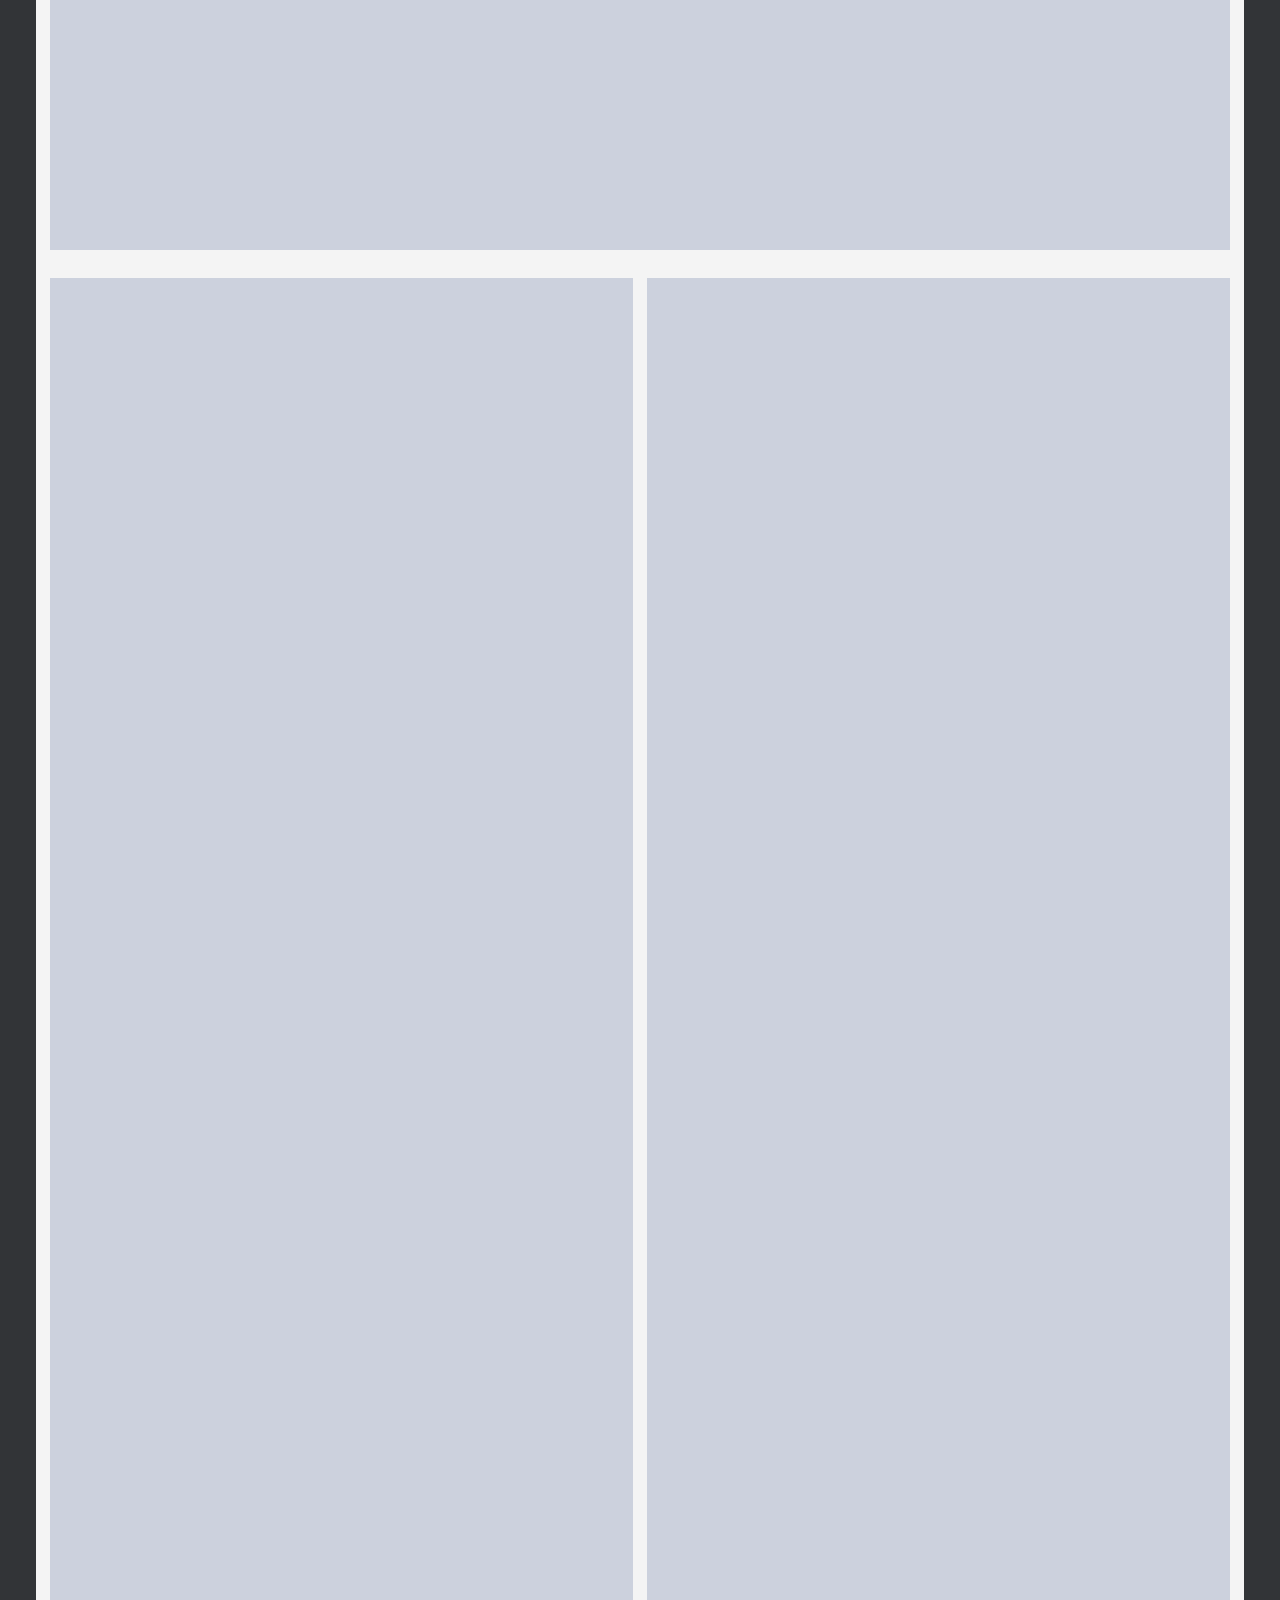
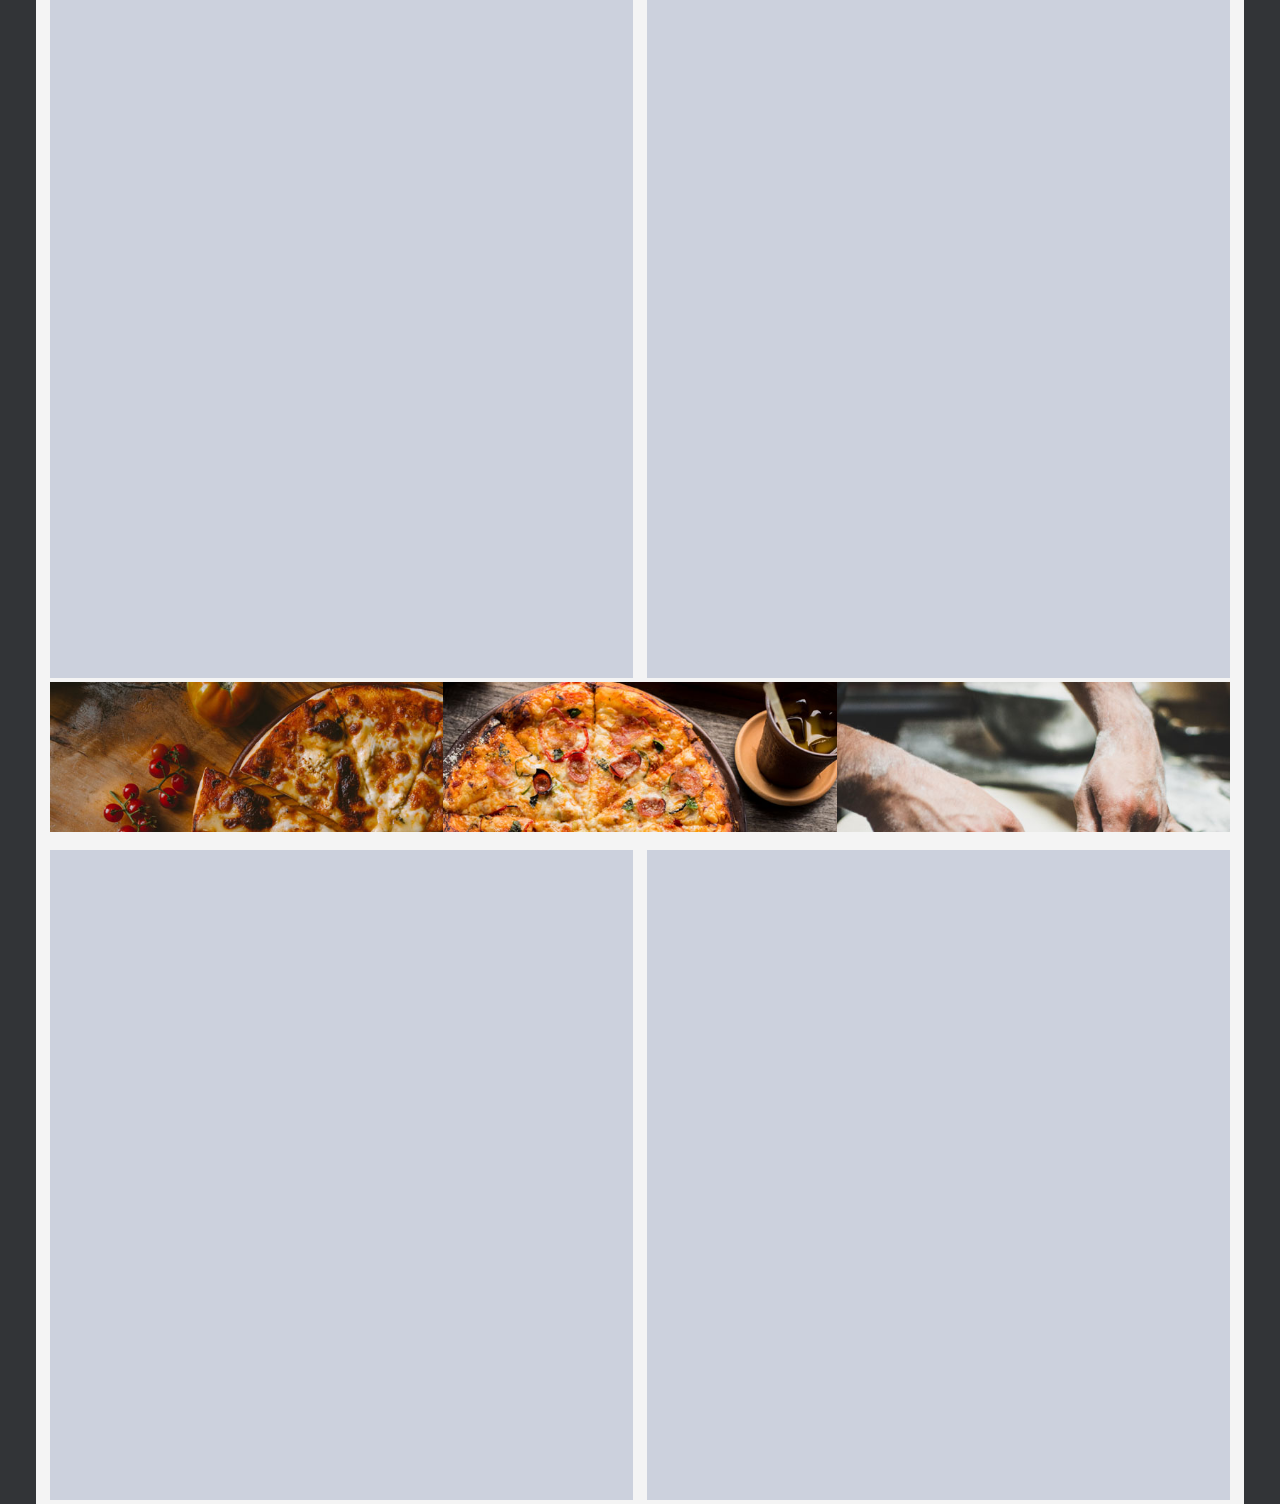
<file: index.html>
<!DOCTYPE html>
<html lang="en">
<head>
    <meta charset="UTF-8">
    <meta name="viewport" content="width=device-width, initial-scale=1.0">
    <meta http-equiv="X-UA-Compatible" content="ie=edge">
    <title>News Widget Demo</title>
    <style>
        body {
            margin: 0;
            padding: 0;
            background-color: #323437;
        }

        .container {
            position: relative;
            margin: 0 auto;
            width: 100%;
            background-color: #f4f4f4;
        }

        .filler {
            background-color: #ccd1dd;
        }

        .full {
            width: 100%;
        }

        .half {
            width: 50%;
        }

        @media (min-width: 576px) {
            .container {
                width: 556px;
                padding-left: 14px;
                padding-right: 14px;
            }
        }

        @media (min-width: 768px) {
            .container {
                width: 748px;
            }
        }

        @media (min-width: 992px) {
            .container {
                width: 972px;
            }
        }

        @media (min-width: 1200px) {
            .container {
                width: 1180px;
            }
        }

        @media (min-width: 1460px) {
            .container {
                width: 1440px;
            }
        }
    </style>
</head>
<body>
    <div class="container">
        <div class="full" style="margin-bottom: 14px;">
            <div class="filler" style="height: 250px;"></div>
        </div>
        <div class="half" style="float: left; display: inline-block; margin-top: 14px;">
            <div class="filler" style="height: 2000px; margin-right: 7px;"></div>
        </div>
        <div class="half" style="display: inline-block; margin-top: 14px;">
            <div class="filler" style="height: 2000px; margin-left: 7px;"></div>
        </div>
        <script type="text/javascript" src="widget.js"></script>
        <iframe id="NewsWidget" src="embed.html?numItems=8&maxItemsPerRow=4" width="100%" frameborder="0" scrolling="no"></iframe>
        <div class="half" style="float: left; display: inline-block; margin-top: 14px;">
            <div class="filler" style="height: 650px; margin-right: 7px;"></div>
        </div>
        <div class="half" style="display: inline-block; margin-top: 14px;">
            <div class="filler" style="height: 650px; margin-left: 7px;"></div>
        </div>
    </div>
</body>
</html>
</file>
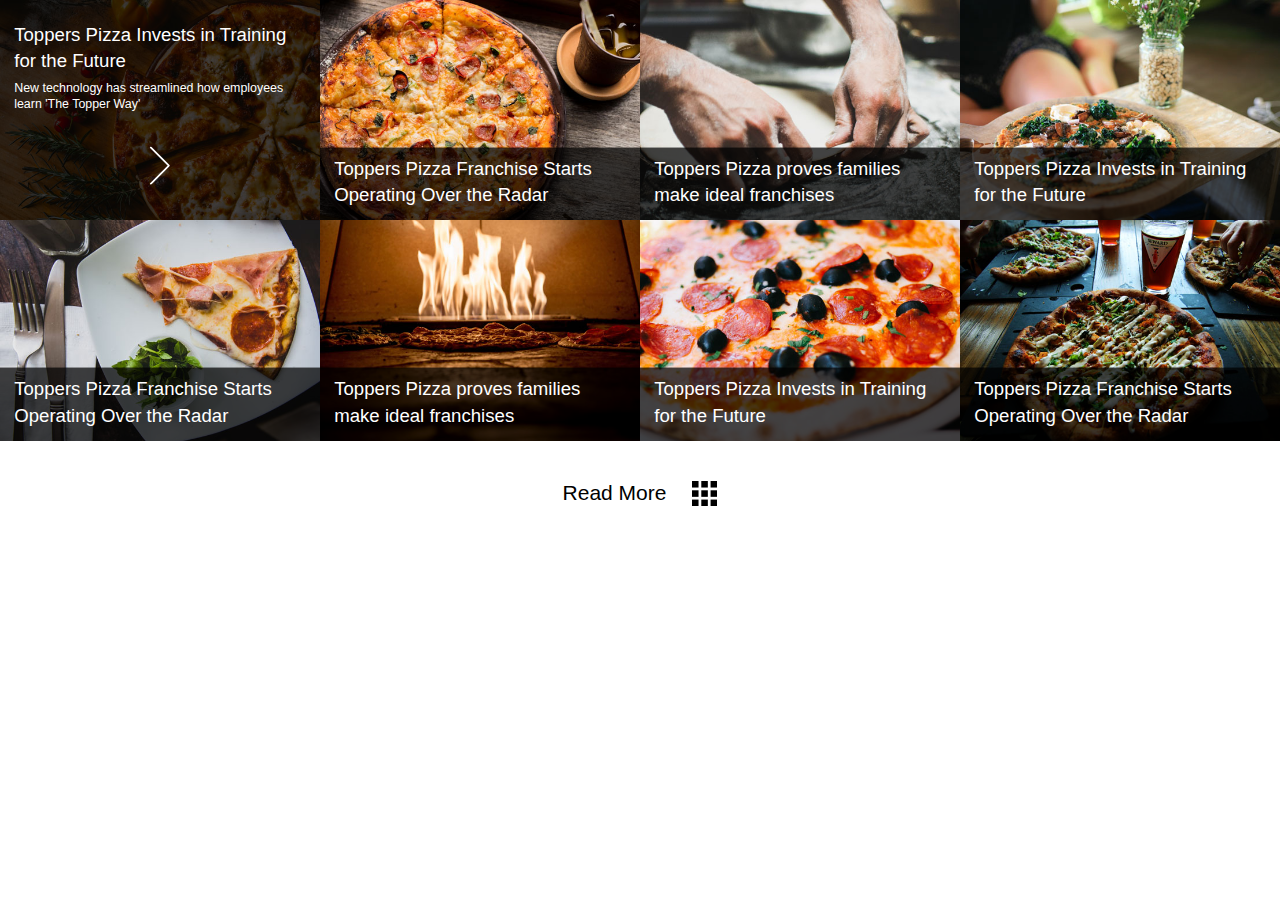
<file: embed.html>
<!DOCTYPE html>
<html lang="en">
<head>
    <meta charset="UTF-8">
    <meta name="viewport" content="width=device-width, initial-scale=1.0">
    <meta http-equiv="X-UA-Compatible" content="ie=edge">
    <link rel="stylesheet" type="text/css" href="embed.css">
</head>
<body>
    <div id="container">
        <div id="dummy" class="hidden">
            <div class="tile">
                <a class="link" target="_blank">
                    <div class="content">
                        <div class="spinner"></div>
                        <div class="info hidden">
                            <div>
                                <div class="title"></div>
                                <div class="description"></div>
                                <div class="arrow">
                                    <svg class="arrow-svg" xmlns="http://www.w3.org/2000/svg" viewBox="0 0 22.61 42.39"><polyline points="1 1 21.19 21.19 1 41.39" style="fill:none;stroke:#fff;stroke-linecap:round;stroke-miterlimit:10;stroke-width:2px"/></svg>
                                </div>
                            </div>
                        </div>
                    </div>
                </a>
            </div>
        </div>
        <div id="bottom">
            <div class="loader"></div>
            <div id="readmore" class="invisible">
                <span>Read More</span>
                <svg xmlns="http://www.w3.org/2000/svg" width="25.13" height="25.13" viewBox="0 0 25.13 25.13"><rect width="6.54" height="6.54"/><rect x="9.3" width="6.54" height="6.54"/><rect x="18.59" width="6.54" height="6.54"/><rect y="9.3" width="6.54" height="6.54"/><rect x="9.3" y="9.3" width="6.54" height="6.54"/><rect x="18.59" y="9.3" width="6.54" height="6.54"/><rect y="18.59" width="6.54" height="6.54"/><rect x="9.3" y="18.59" width="6.54" height="6.54"/><rect x="18.59" y="18.59" width="6.54" height="6.54"/></svg>
            </div>
        </div>
    </div>
    <script type="text/javascript" src="embed.js"></script>
</body>
</html>
</file>
<file: embed.css>
body {
    margin: 0;
    padding: 0;
    font-family: Arial, sans-serif;
    font-weight: normal;
    word-wrap: break-word;
}

a {
    color: #000;
    text-decoration: none;
}

a:hover {
    color: #000;
}

#container {
    width: 100%;
    overflow: hidden;
}

.xs-1,
.sm-1, .sm-2, .sm-3, .sm-4, .sm-5, .sm-6, .sm-7, .sm-8,
.md-1, .md-2, .md-3, .md-4, .md-5, .md-6, .md-7, .md-8,
.lg-1, .lg-2, .lg-3, .lg-4, .lg-5, .lg-6, .lg-7, .lg-8,
.xl-1, .xl-2, .xl-3, .xl-4, .xl-5, .xl-6, .xl-7, .xl-8 {
    position: relative;
    float: left;
    width: 100%;
    overflow: hidden;
}

@media (min-width: 576px) {
    .sm-1 {
        width: 100%;
    }

    .sm-2 {
        width: 50%;
    }

    .sm-3 {
        width: 33.3333%
    }

    .sm-4 {
        width: 25%;
    }

    .sm-5 {
        width: 20%;
    }

    .sm-6 {
        width: 16.6667%;
    }

    .sm-7 {
        width: 14.2857%;
    }

    .sm-8 {
        width: 12.5%;
    }
}

@media (min-width: 768px) {
    .md-1 {
        width: 100%;
    }

    .md-2 {
        width: 50%;
    }

    .md-3 {
        width: 33.3333%
    }

    .md-4 {
        width: 25%;
    }

    .md-5 {
        width: 20%;
    }

    .md-6 {
        width: 16.6667%;
    }

    .md-7 {
        width: 14.2857%;
    }

    .md-8 {
        width: 12.5%;
    }
}

@media (min-width: 992px) {
    .lg-1 {
        width: 100%;
    }

    .lg-2 {
        width: 50%;
    }

    .lg-3 {
        width: 33.3333%
    }

    .lg-4 {
        width: 25%;
    }

    .lg-5 {
        width: 20%;
    }

    .lg-6 {
        width: 16.6667%;
    }

    .lg-7 {
        width: 14.2857%;
    }

    .lg-8 {
        width: 12.5%;
    }
}

@media (min-width: 1200px) {
    .xl-1 {
        width: 100%;
    }

    .xl-2 {
        width: 50%;
    }

    .xl-3 {
        width: 33.3333%
    }

    .xl-4 {
        width: 25%;
    }

    .xl-5 {
        width: 20%;
    }

    .xl-6 {
        width: 16.6667%;
    }

    .xl-7 {
        width: 14.2857%;
    }

    .xl-8 {
        width: 12.5%;
    }
}

.hidden {
    display: none !important;
}

.invisible {
    visibility: hidden !important;
}

.tile {
    padding-bottom: 68.8888%;
}

.content {
    position: absolute;
    background-size: cover;
    width: 100%;
    height: 100%;
}

.info {
    position: relative;
    color: #fff;
    -webkit-transform: translateY(66.9354%);
    transform: translateY(66.9354%);
    background-color: rgba(0, 0, 0, .72);
    width: 100%;
    height: 100%;
    transition: transform 0.35s;
}

.content:hover > .info {
    -webkit-transform: translateY(0);
    transform: translateY(0);
}

.info > div {
    display: -ms-flexbox;
    display: flex;
    -ms-flex-direction: column;
    flex-direction:column;
    height: 100%;
    transition: transform 0.35s;
}

.content:hover > .info > div {
    -webkit-transform: translateY(6.4516%);
    transform: translateY(6.4516%);
}

.title {
    font-size: 1.5em;
    line-height: 1.4em;
    height: 2.9em;
    /* padding: 9px 16px 4px 16px */
    padding: 2.5% 4.4444% 1.1111% 4.4444%;
    overflow: hidden;
}

.description {
    font-size: 1em;
    line-height: 1.3;
    /* padding: 0 16px; */
    padding: 0 4.4444%;
    opacity: 0;
    transition: opacity 0.35s;
}

.content:hover .description {
    opacity: 1;
}

.arrow {
    -ms-flex: 1 1 0%;
    flex: 1 1 0%;
    display: -ms-flexbox;
    display: flex;
    -ms-flex-align: center;
    align-items: center;
}

.arrow-svg {
    position: absolute;
    left: 50%;
    /* Y transfroms adjusts the shift introduced by '.info > div' */
    -webkit-transform: translate(-50%, -20.1878%);
    transform: translate(-50%, -20.1878%);
    -ms-transform: translate(-50%, -70.1878%);
    width: 6.3888%;
    height: 17.3387%;
    opacity: 0;
    transition: opacity 0.35s;
}

.content:hover .arrow-svg {
    opacity: 1;
}

#bottom {
    clear: both;
    font-size: 21px;
    text-align: center;
    margin: 0 auto;
    padding-top: 14px;
}

#readmore {
    cursor: pointer;
    margin: 0 auto;
    width: 170px;
}

#readmore svg {
    vertical-align: middle;
}

#readmore span {
    vertical-align: middle;
    margin-right: 20px;
}

#readmore:hover {
    opacity: 0.75;
}

.spinner,
.spinner:after {
    border-radius: 50%;
    width: 34.4144%;
    height: 50%;
}

/* Spinner/Loader from https://projects.lukehaas.me/css-loaders/ */
.spinner {
    margin: 0 auto;
    top: 22%;
    font-size: 10px;
    position: relative;
    text-indent: -9999em;
    border-top: 1.1em solid rgba(179, 177, 188, 0.2);
    border-right: 1.1em solid rgba(179, 177, 188, 0.2);
    border-bottom: 1.1em solid rgba(179, 177, 188, 0.2);
    border-left: 1.1em solid #b3b1bc;
    -webkit-transform: translateZ(0);
    transform: translateZ(0);
    -webkit-animation: load8 1.1s infinite linear;
    animation: load8 1.1s infinite linear;
}

@-webkit-keyframes load8 {
    0% {
        -webkit-transform: rotate(0deg);
        transform: rotate(0deg);
    }

    100% {
        -webkit-transform: rotate(360deg);
        transform: rotate(360deg);
    }
}

@keyframes load8 {
    0% {
        -webkit-transform: rotate(0deg);
        transform: rotate(0deg);
    }

    100% {
        -webkit-transform: rotate(360deg);
        transform: rotate(360deg);
    }
}

.loader,
.loader:before,
.loader:after {
    border-radius: 50%;
    width: 2.5em;
    height: 2.5em;
    -webkit-animation-fill-mode: both;
    animation-fill-mode: both;
    -webkit-animation: load7 1.8s infinite ease-in-out;
    animation: load7 1.8s infinite ease-in-out;
}

.loader {
    color: #b1b3bc;
    font-size: 10px;
    margin: 0 auto;
    top: 2px;
    position: relative;
    text-indent: -9999em;
    -webkit-transform: translateZ(0);
    transform: translateZ(0);
    -webkit-animation-delay: -0.16s;
    animation-delay: -0.16s;
}

.loader:before,
.loader:after {
    content: '';
    position: absolute;
    top: 0;
}

.loader:before {
    left: -3.5em;
    -webkit-animation-delay: -0.32s;
    animation-delay: -0.32s;
}

.loader:after {
    left: 3.5em;
}

@-webkit-keyframes load7 {

    0%,
    80%,
    100% {
        box-shadow: 0 2.5em 0 -1.3em;
    }

    40% {
        box-shadow: 0 2.5em 0 0;
    }
}

@keyframes load7 {

    0%,
    80%,
    100% {
        box-shadow: 0 2.5em 0 -1.3em;
    }

    40% {
        box-shadow: 0 2.5em 0 0;
    }
}
</file>
